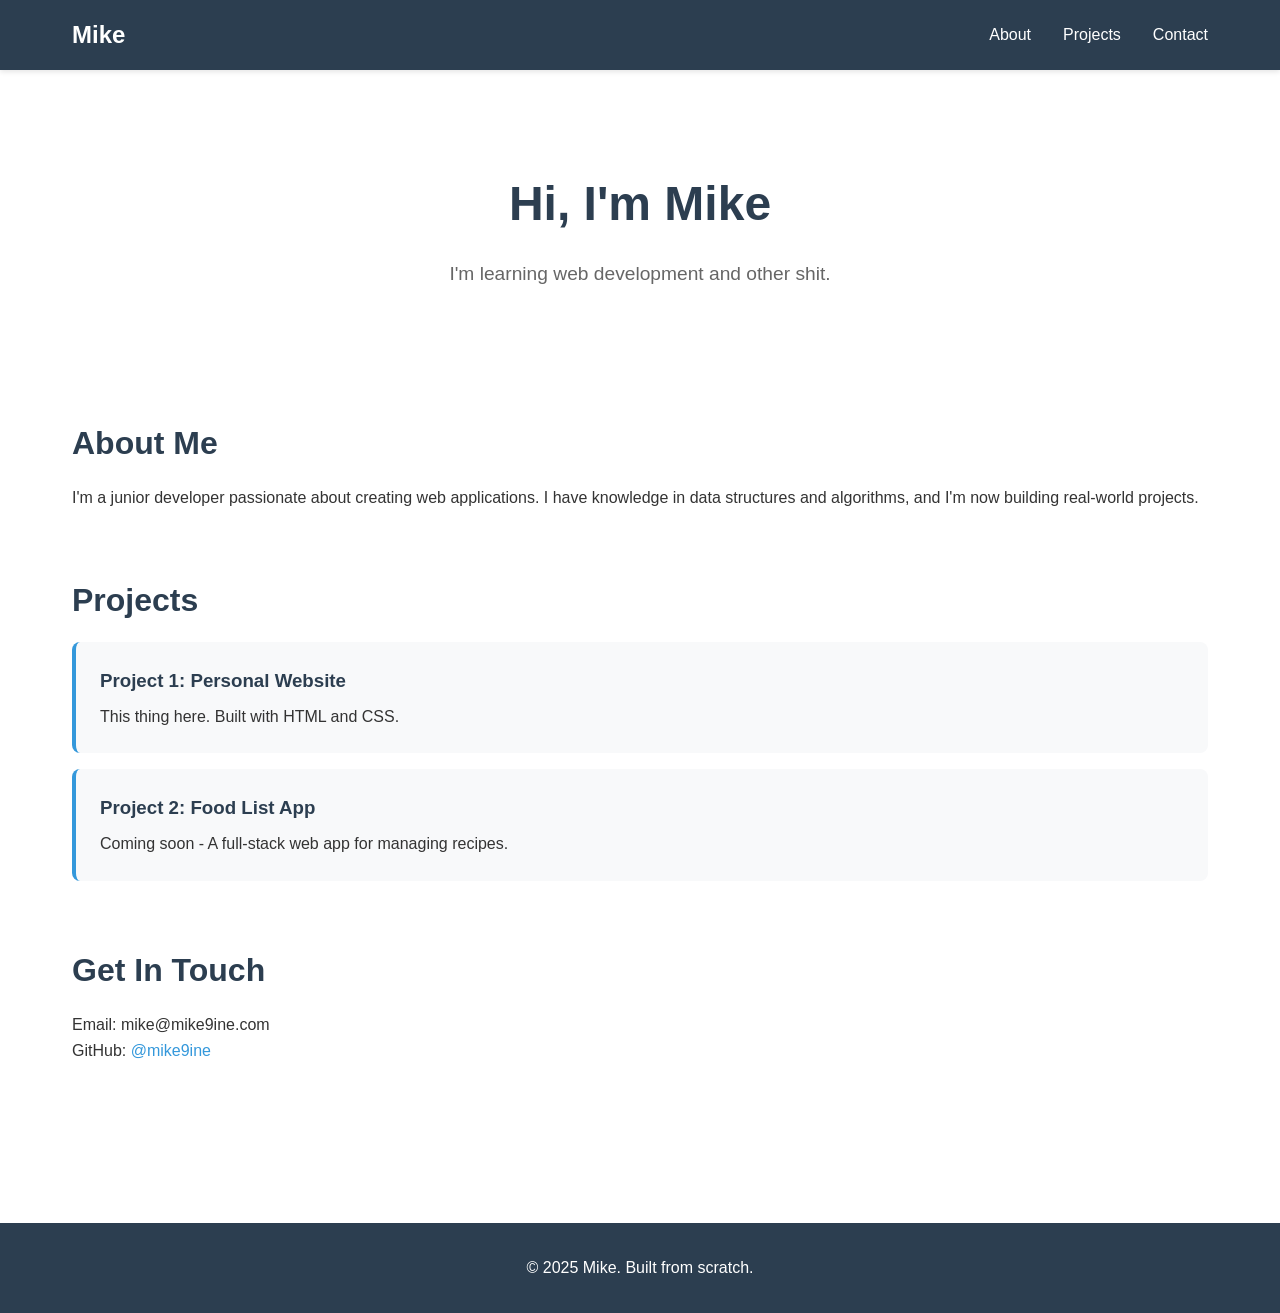
<file: index.html>
<!DOCTYPE html>
<html lang="en">
<head>
    <meta charset="UTF-8">
    <meta name="viewport" content="width=device-width, initial-scale=1.0">
    <title>Mike - Developer/Entrepreneur & Chill Dude</title>
    <link rel="stylesheet" href="styles.css">
</head>
<body>
    <header>
        <nav>
            <h1>Mike</h1>
            <ul>
                <li><a href="#about">About</a></li>
                <li><a href="#projects">Projects</a></li>
                <li><a href="#contact">Contact</a></li>
            </ul>
        </nav>
    </header>

    <main>
        <section id="hero">
            <h2>Hi, I'm Mike</h2>
            <p>I'm learning web development and other shit.</p>
        </section>

        <section id="about">
            <h2>About Me</h2>
            <p>I'm a junior developer passionate about creating web applications. I have knowledge in data structures and algorithms, and I'm now building real-world projects.</p>
        </section>

        <section id="projects">
            <h2>Projects</h2>
            <div class="project-card">
                <h3>Project 1: Personal Website</h3>
                <p>This thing here. Built with HTML and CSS.</p>
            </div>
            <div class="project-card">
                <h3>Project 2: Food List App</h3>
                <p>Coming soon - A full-stack web app for managing recipes.</p>
            </div>
        </section>

        <section id="contact">
            <h2>Get In Touch</h2>
            <p>Email: mike@mike9ine.com</p>
            <p>GitHub: <a href="https://github.com/mike9ine">@mike9ine</a></p>
        </section>
    </main>

    <footer>
        <p>&copy; 2025 Mike. Built from scratch.</p>
    </footer>
</body>
</file>
<file: styles.css>
/* Reset and Base Styles */
* {
    margin: 0;
    padding: 0;
    box-sizing: border-box;
}

body {
    font-family: -apple-system, BlinkMacSystemFont, 'Segoe UI', Roboto, Oxygen, Ubuntu, Cantarell, sans-serif;
    line-height: 1.6;
    color: #333;
}

/* Header and Navigation */
header {
    background-color: #2c3e50;
    color: white;
    padding: 1rem 0;
    position: sticky;
    top: 0;
    box-shadow: 0 2px 5px rgba(0,0,0,0.1);
}

nav {
    max-width: 1200px;
    margin: 0 auto;
    padding: 0 2rem;
    display: flex;
    justify-content: space-between;
    align-items: center;
}

nav h1 {
    font-size: 1.5rem;
}

nav ul {
    list-style: none;
    display: flex;
    gap: 2rem;
}

nav a {
    color: white;
    text-decoration: none;
    transition: color 0.3s;
}

nav a:hover {
    color: #3498db;
}

/* Main Content */
main {
    max-width: 1200px;
    margin: 0 auto;
    padding: 2rem;
}

section {
    margin-bottom: 4rem;
}

h2 {
    font-size: 2rem;
    margin-bottom: 1rem;
    color: #2c3e50;
}

/* Hero Section */
#hero {
    text-align: center;
    padding: 4rem 0;
}

#hero h2 {
    font-size: 3rem;
    margin-bottom: 1rem;
}

#hero p {
    font-size: 1.2rem;
    color: #666;
}

/* Projects Section */
.project-card {
    background-color: #f8f9fa;
    padding: 1.5rem;
    margin-bottom: 1rem;
    border-radius: 8px;
    border-left: 4px solid #3498db;
}

.project-card h3 {
    color: #2c3e50;
    margin-bottom: 0.5rem;
}

/* Contact Section */
#contact a {
    color: #3498db;
    text-decoration: none;
}

#contact a:hover {
    text-decoration: underline;
}

/* Footer */
footer {
    background-color: #2c3e50;
    color: white;
    text-align: center;
    padding: 2rem;
    margin-top: 4rem;
}

/* Responsive Design */
@media (max-width: 768px) {
    nav {
        flex-direction: column;
        gap: 1rem;
    }
    
    nav ul {
        gap: 1rem;
    }
    
    #hero h2 {
        font-size: 2rem;
    }
    
    main {
        padding: 1rem;
    }
}
</file>
